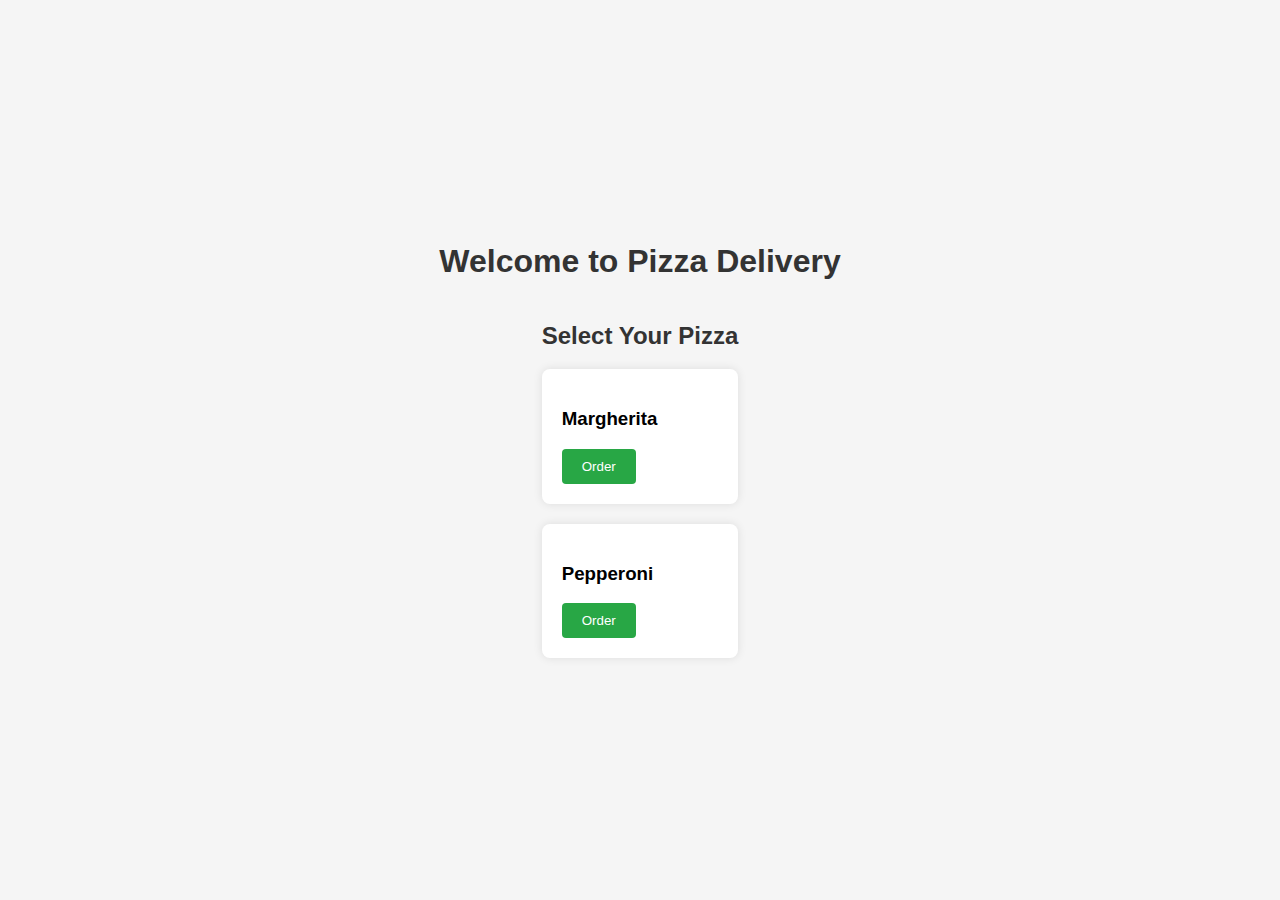
<file: index.html>
<!DOCTYPE html>
<html lang="en">
<head>
    <meta charset="UTF-8">
    <meta name="viewport" content="width=device-width, initial-scale=1.0">
    <title>Pizza Delivery</title>
    <link rel="stylesheet" href="style.css">
</head>
<body>
    <h1>Welcome to Pizza Delivery</h1>
    <div id="pizza-menu">
        <h2>Select Your Pizza</h2>
        <div class="pizza">
            <h3>Margherita</h3>
            <button onclick="orderPizza('Margherita')">Order</button>
        </div>
        <div class="pizza">
            <h3>Pepperoni</h3>
            <button onclick="orderPizza('Pepperoni')">Order</button>
        </div>
    </div>
    <script src="script.js"></script>
</body>
</html>
</file>
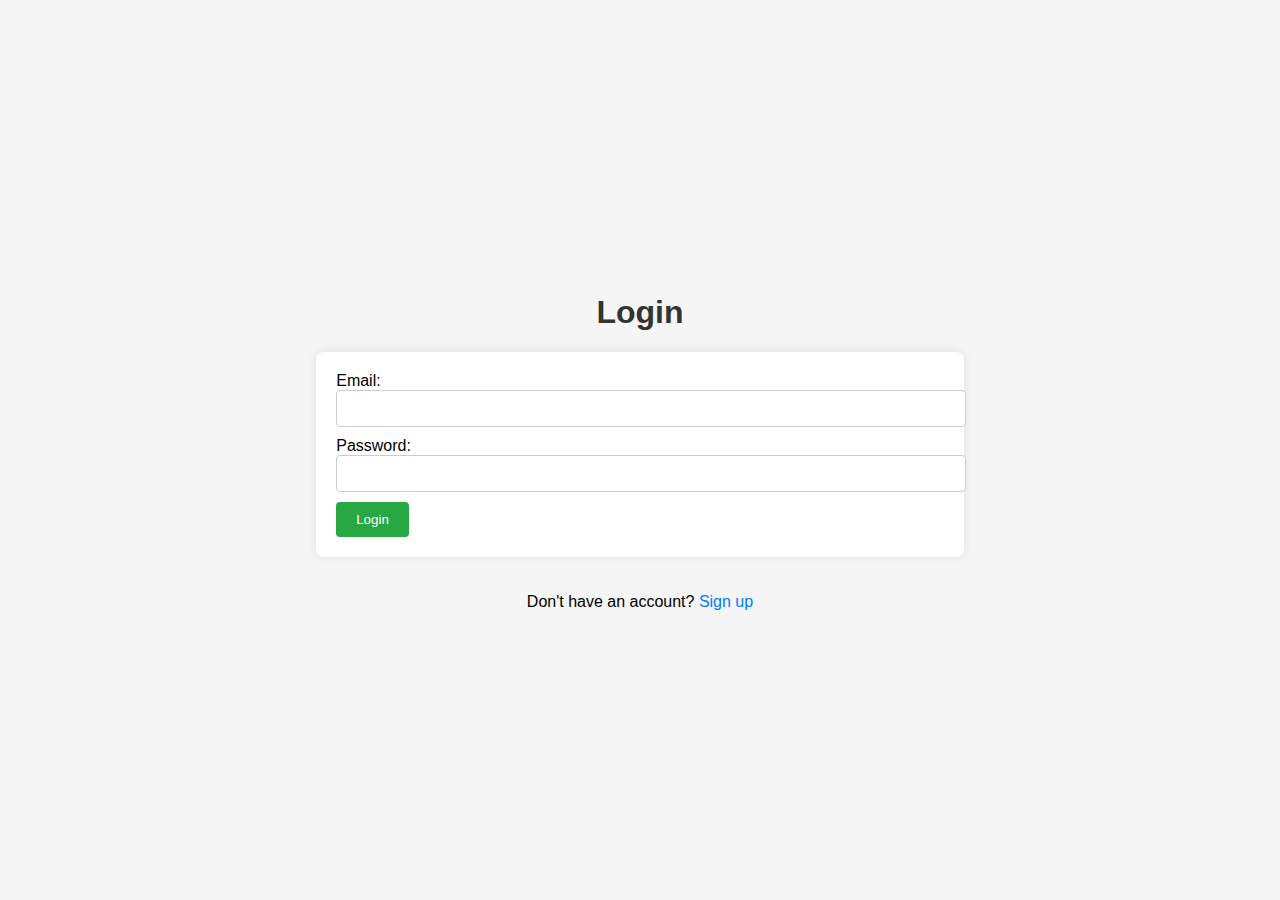
<file: login.html>
<!DOCTYPE html>
<html lang="en">
<head>
    <meta charset="UTF-8">
    <meta name="viewport" content="width=device-width, initial-scale=1.0">
    <title>Login</title>
    <link rel="stylesheet" href="style.css">
</head>
<body>
    <h1>Login</h1>
    <form id="loginForm" onsubmit="loginUser(event)">
        <label for="email">Email:</label>
        <input type="email" id="email" required>
        <label for="password">Password:</label>
        <input type="password" id="password" required>
        <button type="submit">Login</button>
    </form>
    <p>Don't have an account? <a href="signup.html">Sign up</a></p>
    <script src="script.js"></script>
</body>
</html>
</file>
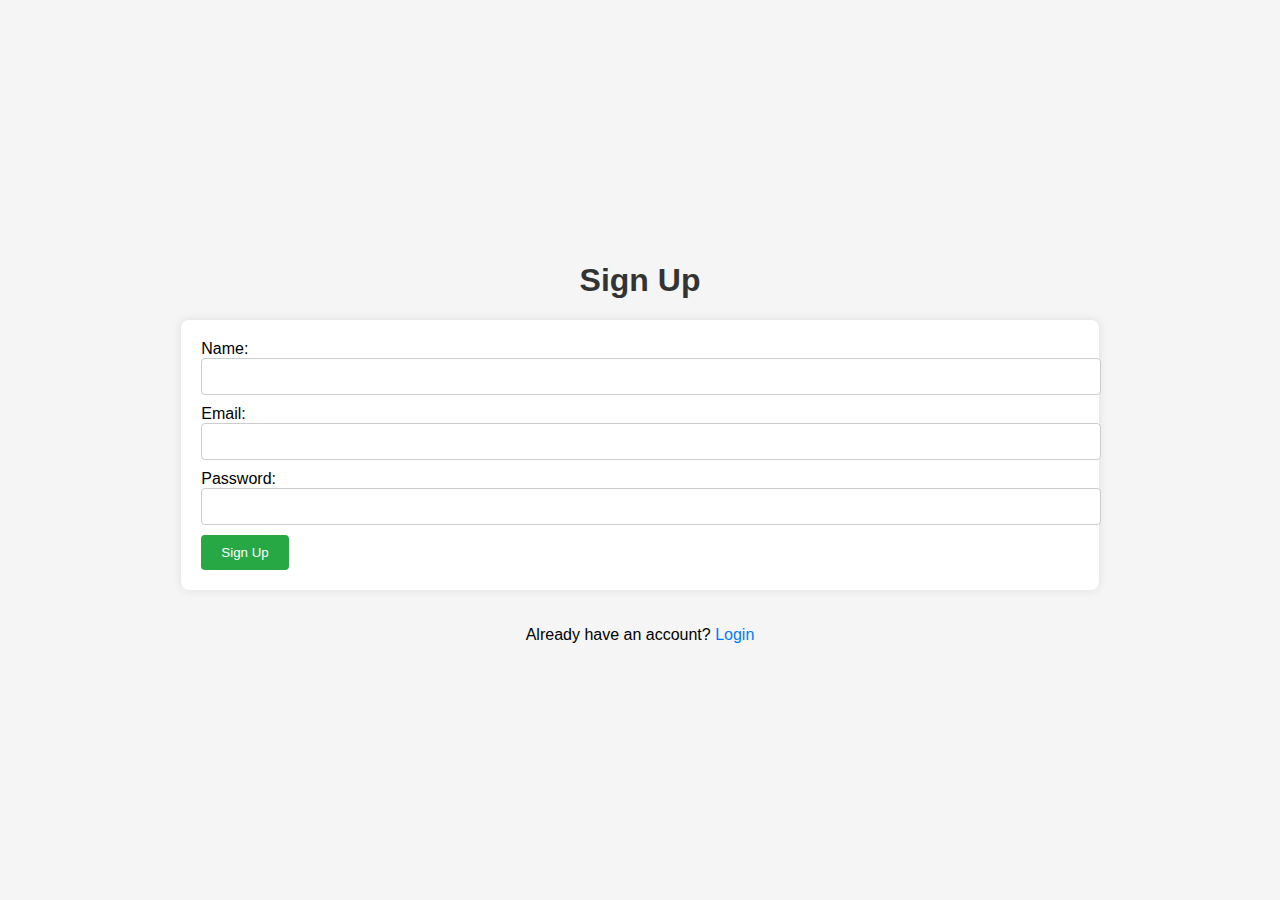
<file: signup.html>
<!DOCTYPE html>
<html lang="en">
<head>
    <meta charset="UTF-8">
    <meta name="viewport" content="width=device-width, initial-scale=1.0">
    <title>Sign Up</title>
    <link rel="stylesheet" href="style.css">
</head>
<body>
    <h1>Sign Up</h1>
    <form id="signupForm" onsubmit="signupUser(event)">
        <label for="name">Name:</label>
        <input type="text" id="name" required>
        <label for="email">Email:</label>
        <input type="email" id="email" required>
        <label for="password">Password:</label>
        <input type="password" id="password" required>
        <button type="submit">Sign Up</button>
    </form>
    <p>Already have an account? <a href="login.html">Login</a></p>
    <script src="script.js"></script>
</body>
</html>
</file>
<file: style.css>
body {
    font-family: Arial, sans-serif;
    margin: 0;
    padding: 0;
    display: flex;
    flex-direction: column;
    align-items: center;
    justify-content: center;
    height: 100vh;
    background-color: #f5f5f5;
}

h1, h2 {
    color: #333;
}

form, .pizza {
    background-color: #fff;
    padding: 20px;
    border-radius: 8px;
    box-shadow: 0 0 10px rgba(0, 0, 0, 0.1);
    margin-bottom: 20px;
}

input[type="email"], input[type="password"], input[type="text"] {
    width: 100%;
    padding: 10px;
    margin-bottom: 10px;
    border: 1px solid #ccc;
    border-radius: 4px;
}

button {
    padding: 10px 20px;
    background-color: #28a745;
    color: #fff;
    border: none;
    border-radius: 4px;
    cursor: pointer;
}

button:hover {
    background-color: #218838;
}

a {
    color: #007bff;
    text-decoration: none;
}

a:hover {
    text-decoration: underline;
}
</file>
